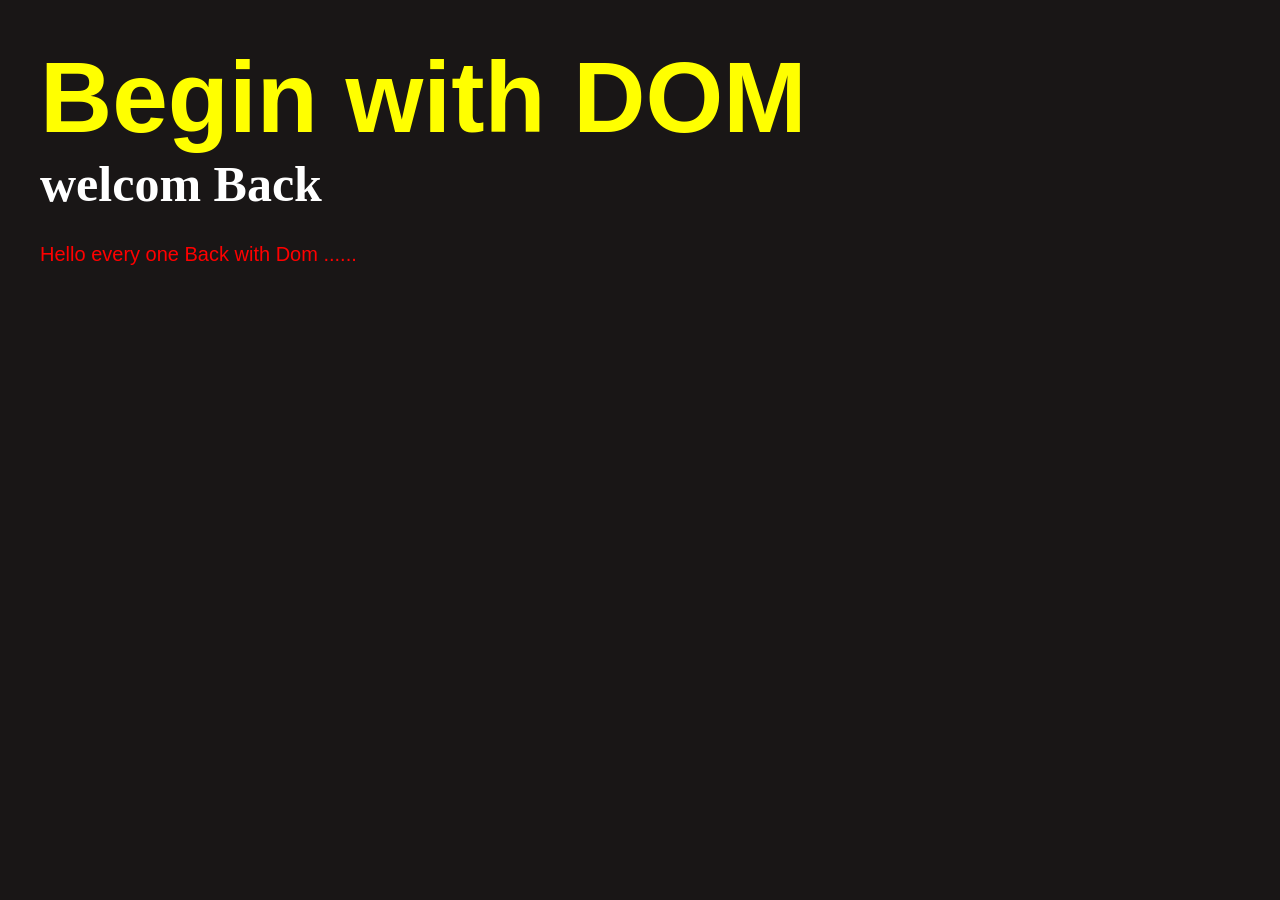
<file: Dom Js/Day-1/index.html>
<!DOCTYPE html>
<html lang="en">
<head>
    <meta charset="UTF-8">
    <meta name="viewport" content="width=device-width, initial-scale=1.0">
    <link rel="stylesheet" href="style.css">
    <title>Document</title>
</head>
<body>
    
    <main>
        <h1>Begin with DOM</h1>
        <div class="cont">
            <h2>Dom journy</h2>

            <p>Lorem ipsum dolor sit amet.</p>
        </div>
    </main>


    <script src="script.js"></script>
</body>
</html>
</file>
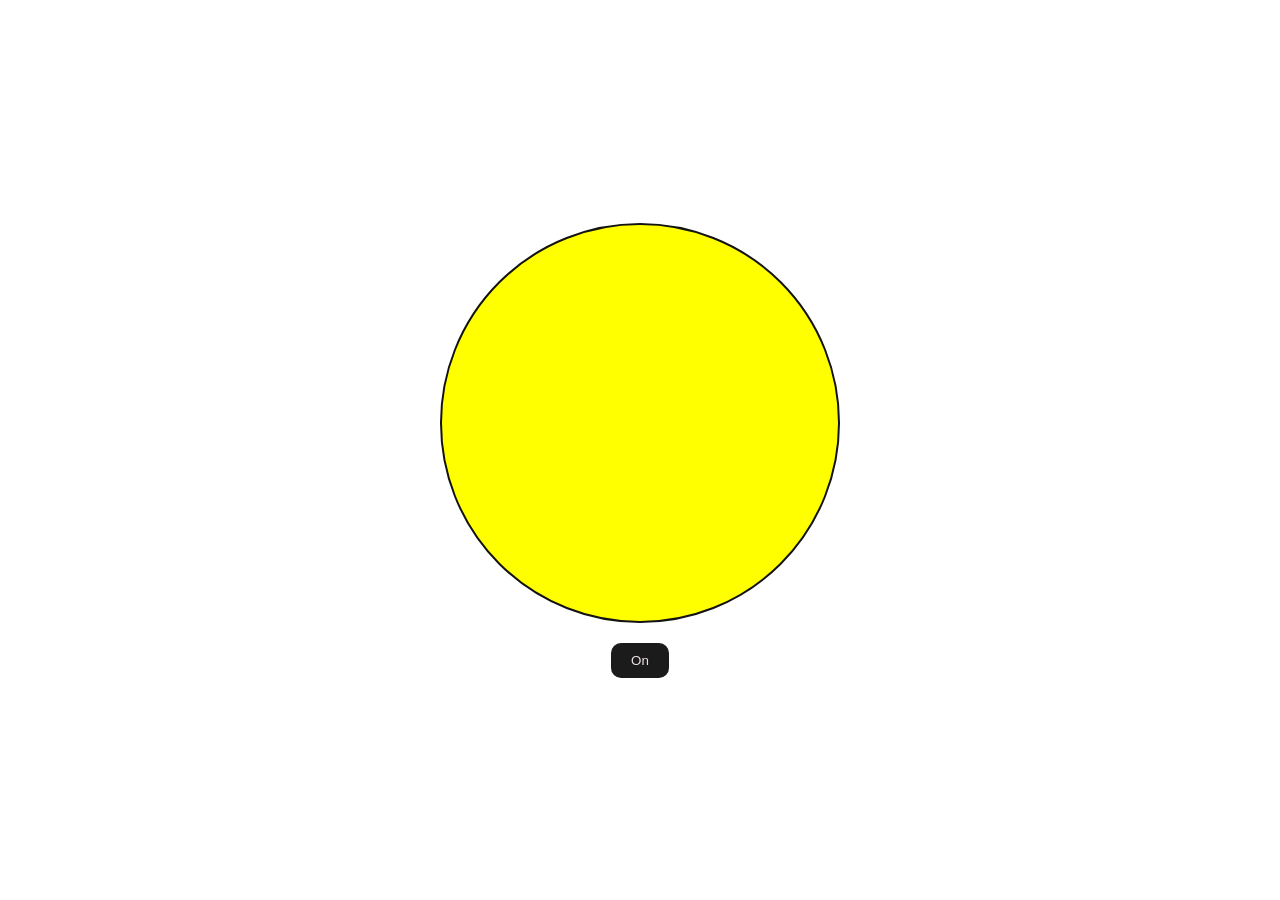
<file: Dom Js/Day-2/index.html>
<!DOCTYPE html>
<html lang="en">
<head>
    <meta charset="UTF-8">
    <meta name="viewport" content="width=device-width, initial-scale=1.0">
    <link rel="stylesheet" href="style.css">
    <title>Document</title>
</head>
<body>
    
    <main>
        <div class="bulb lightup"></div>
        <button>On</button>
    </main>



    <script src="script.js"></script>
</body>
</html>
</file>
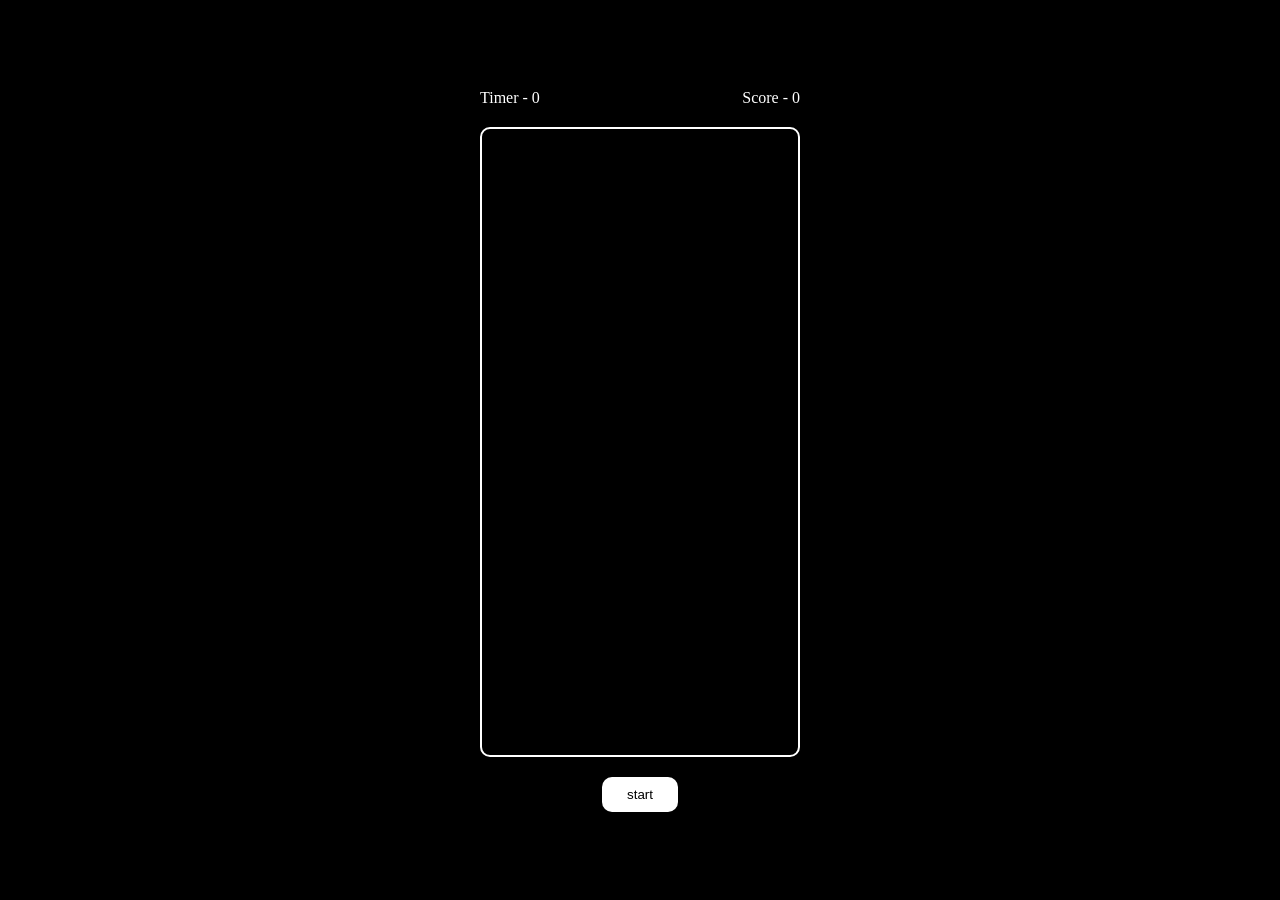
<file: Dom Js/Day-4/index.html>
<!DOCTYPE html>
<html lang="en">
<head>
    <meta charset="UTF-8">
    <meta name="viewport" content="width=device-width, initial-scale=1.0">
    <link rel="stylesheet" href="style.css">
    <title>Document</title>
</head>
<body>
    
    <div id="top">
        <p>Timer -  <span id="timer">0</span></p>
        <p>Score -  <span id="score">0</span></p>

    </div>
    <main>
    </main>

    <button>start</button>

    <div class="" id="overlay">
        <h1>game over</h1>
    </div>

    <script src="script.js"></script>
</body>
</html>
</file>
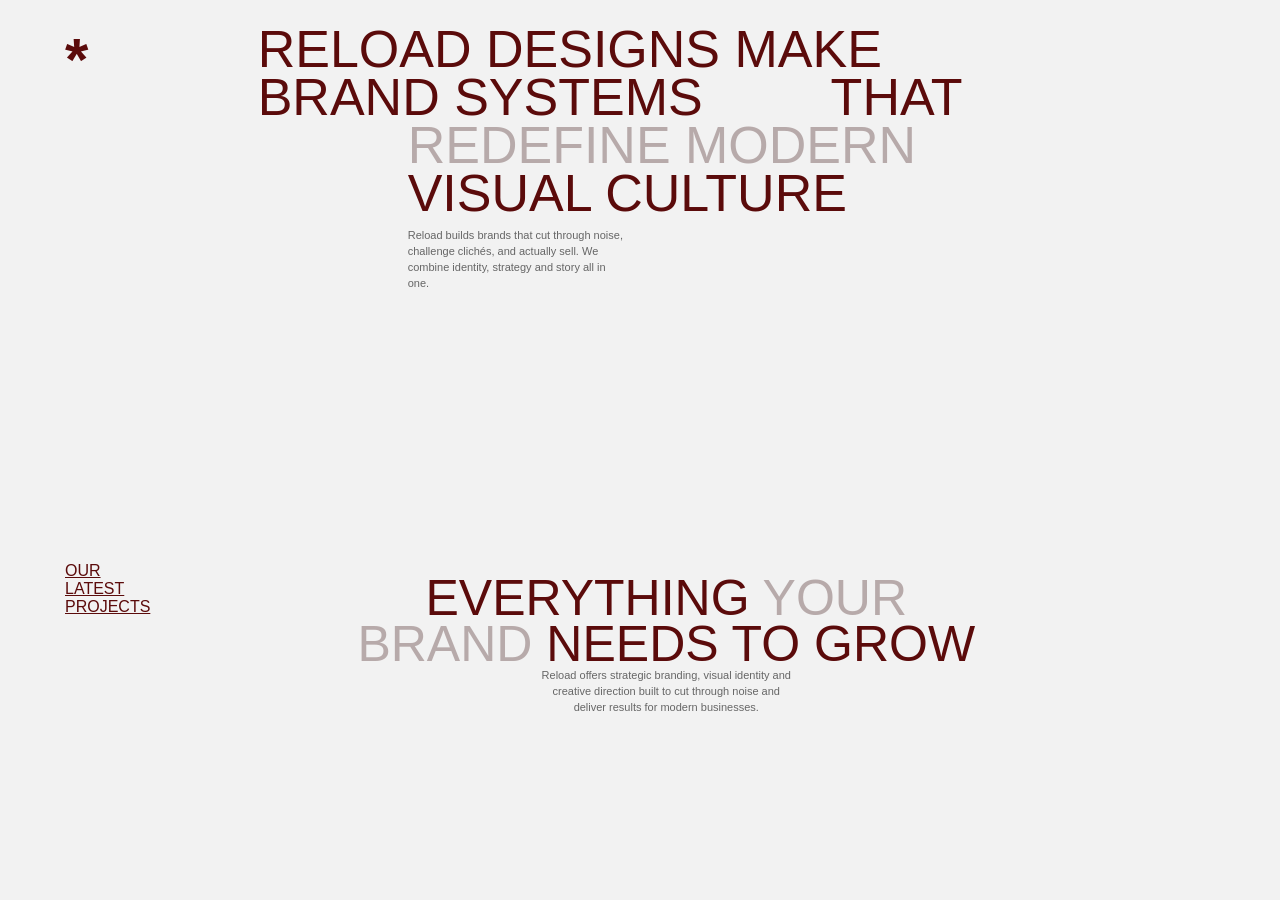
<file: Task-2/Assig-1/index.html>
<!DOCTYPE html>
<html lang="en">
<head>
    <meta charset="UTF-8">
    <meta name="viewport" content="width=device-width, initial-scale=1.0">
    <title>Reload Design</title>
    <link rel="stylesheet" href="style.css">
</head>
<body>

<main>

    <aside>
        <div class="logo">*</div>

        <div class="menu">
            <h3>OUR</h3>
            <h3>LATEST</h3>
            <h3>PROJECTS</h3>
        </div>
    </aside>

    <section class="container">

        <div class="text">
            <h1>
                RELOAD DESIGNS MAKE <br>
                BRAND SYSTEMS
                <span class="img"></span>
                THAT <br>

                <span class="highlight">REDEFINE MODERN</span>
                <br>

                <span class="next">VISUAL CULTURE</span>
            </h1>
        </div>

        <div class="para">
            <p>
                Reload builds brands that cut through noise,
                challenge clichés, and actually sell. We combine
                identity, strategy and story all in one.
            </p>
        </div>

        <div class="images">
            <div class="card card1"></div>
            <div class="card card2"></div>
            <div class="card card3"></div>
        </div>

        <section class="growth">
            <h1>
                EVERYTHING <span>YOUR</span><br>
                <span class="light">BRAND</span> NEEDS TO GROW
            </h1>

            <p>
                Reload offers strategic branding, visual identity and <br>
                creative direction built to cut through noise and <br>
                deliver results for modern businesses.
            </p>
        </section>

    </section>

</main>

</body>
</html>
</file>
<file: Dom Js/Day-1/style.css>
* {
  margin: 0;
  padding: 0;
  box-sizing: border-box;
}

html, body {
  width: 100%;
  height: 100%;
}

main{
    height: 100%;
    width: 100%;
    background: #191616;

    padding: 40px;
}
h1{
    font-size: 100px;
    color: yellow;
    font-weight: 600;
    font-family: 'Trebuchet MS', 'Lucida Sans Unicode', 'Lucida Grande', 'Lucida Sans', Arial, sans-serif;
}
</file>
<file: Dom Js/Day-2/style.css>
* {
  margin: 0;
  padding: 0;
  box-sizing: border-box;
}

html, body {
  width: 100%;
  height: 100%;
}

main{
    width: 100%;
    height: 100%;
    display: flex;
    align-items: center;
    justify-content: center;
    flex-direction: column;
    gap:20px
}
.bulb{
    width: 400px;
    height: 400px;
    border-radius: 50%;
    border: 2px solid rgb(20, 19, 19);
}
button{
    padding: 10px 20px;
    background:rgb(28, 27, 27);
    border: none;
    border-radius: 10px;
    color: rgb(237, 226, 226);
}
.lightup{
    background-color: yellow;
}
</file>
<file: Dom Js/Day-4/style.css>
* {
  margin: 0;
  padding: 0;
  box-sizing: border-box;
}

html, body {
  width: 100%;
  height: 100%;

   display: flex;
  align-items: center;
  justify-content: center;
  flex-direction: column;
  gap: 20px;

  background-color: black;

}


main{
  position: relative;
  height: 70%;
  width: 25%;
  border: 2px solid white;
  border-radius: 10px;

  padding: 20px;

 
}

button{
  background-color: white;
  color: black;
  padding: 10px 25px;
  border-radius: 10px;
  border: none;
}
.box{
  position: absolute;
  background-color: red;
  height:10%;
  width: 15%;
  border-radius: 10px;
    cursor: pointer;
    z-index: 1000;
}
#top{
  color: white;
  width: 25%;

  display: flex;
  align-items: center;
  justify-content: space-between;
}

#overlay{

  
  justify-content: center;
  align-items: center;

  display: none;

  position: absolute;
  height: 100%;
  width: 100%;
  background-color: #0b0b0bbe;
  color: white;
  font-size: 50px;
  text-transform: uppercase;
  font-family: system-ui, -apple-system, BlinkMacSystemFont, 'Segoe UI', Roboto, Oxygen, Ubuntu, Cantarell, 'Open Sans', 'Helvetica Neue', sans-serif;
}
</file>
<file: Task-2/Assig-1/style.css>
*{
    margin:0;
    padding:0;
    box-sizing:border-box;
}

html,body{
    width:100%;
    height:100%;
    overflow:hidden;
    font-family:Arial, Helvetica, sans-serif;
    background:#f2f2f2;
}

main{
    width:100%;
    height:100vh;
    display:flex;
}

aside{
    width:10%;
    height:100%;
    padding:25px 15px;
    display:flex;
    flex-direction:column;
    gap: 55%;
    margin-left: 50px;
}

.logo{
    font-size:60px;
    color:#5b0b0b;
    font-weight:700;
}

.menu h3{
    font-size:16px;
    font-weight:400;
    text-decoration:underline;
    color:#5b0b0b;
}

.container{
    width:90%;
    height:100vh;
    padding:25px;
    margin-left:5%;
}

.text h1{
    font-size:52px;
    font-weight:300;
    line-height:48px;
    color:#5b0b0b;
}

.highlight{
    color:#b7aaaa;
    margin-left:150px;
}

.next{
    margin-left:150px;
}

.img{
    width:80px;
    height:35px;
    display:inline-block;
    border-radius:50px;
    background:url("https://images.unsplash.com/photo-1500530855697-b586d89ba3ee?w=500");
    background-size:cover;
    background-position:center;
    margin:0 10px;
}

.para{
    width:220px;
    margin-left:150px;
    margin-top:10px;
}

.para p{
    font-size:11px;
    line-height:16px;
    color:#666;
}

.images{
    margin-top:20px;
    margin-left:150px;
}

.card{
    width:180px;
    height:210px;
    border-radius:18px;
    display:inline-block;
    margin-right:12px;
    background-size:cover;
    background-position:center;
}

.card1{
    background-image:url("https://images.unsplash.com/photo-1500648767791-00dcc994a43e?w=600");
}

.card2{
    background-image:url("https://images.unsplash.com/photo-1517841905240-472988babdf9?w=600");
}

.card3{
    background-image:url("https://images.unsplash.com/photo-1506794778202-cad84cf45f1d?w=600");
}

.growth{
  width: fit-content;
  margin-left: 10%;
 margin-top: 50px;
  /* background-color: #a42525; */
  display: flex;
  flex-direction: column;
  
  align-items: center;
  justify-content: center;
   
}

.growth h1{
    font-size:50px;
    line-height:46px;
    font-weight:300;
    color:#5b0b0b;
    text-align: center
}

.growth span{
    color:#b7aaaa;
}

.growth p{
    width:380px;
    font-size:11px;
    line-height:16px;
    color:#666;
    text-align: center;
}
</file>
